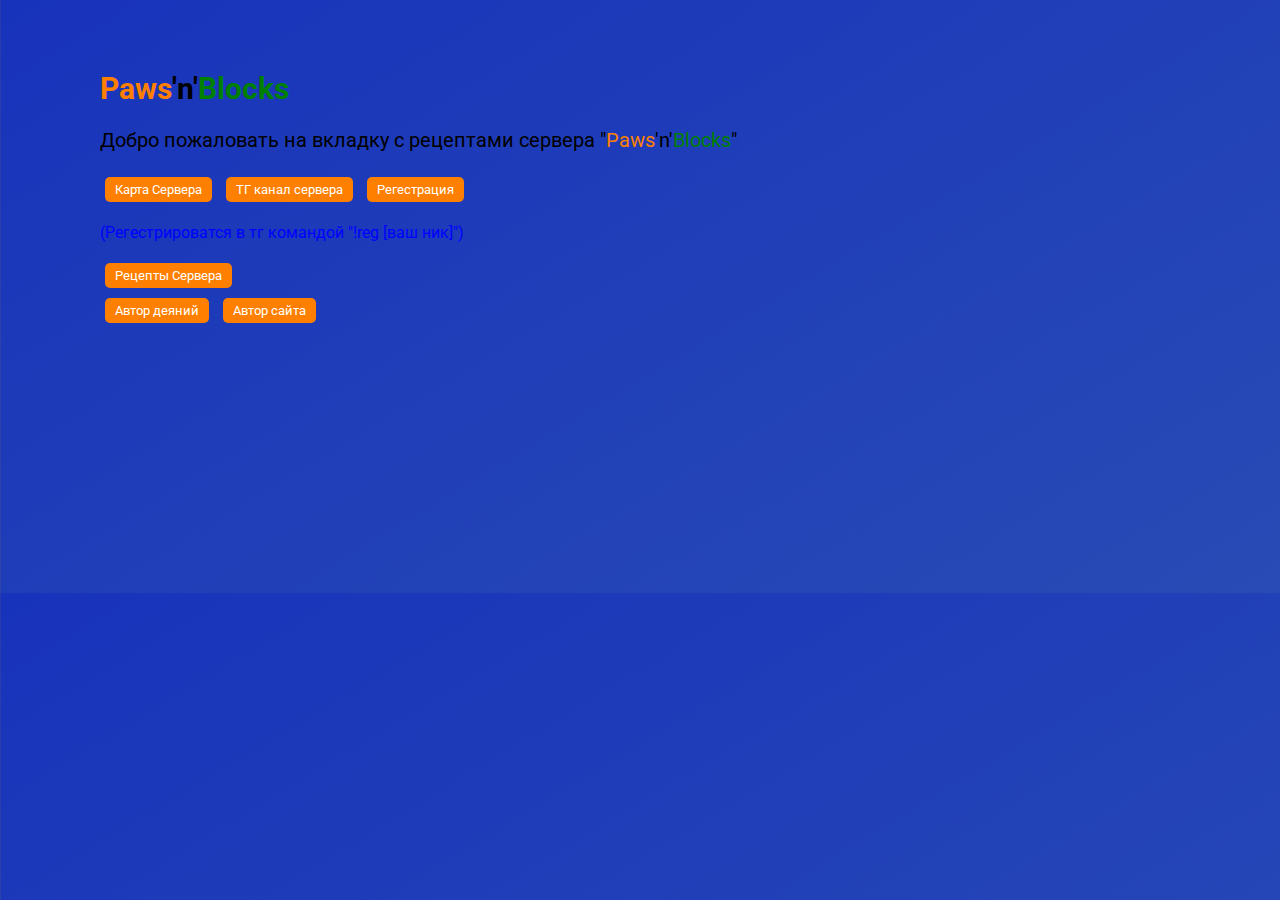
<file: index.html>
<!DOCTYPE html>
<html lang="en">
<head>
    <meta charset="UTF-8">
    <meta name="viewport" content="width=device-width, initial-scale=1.0">
    <title> Paws'n'Blocks </title>
    <link href="https://fonts.googleapis.com/css2?family=Roboto:wght@700&display=swap" rel="stylesheet">
    <link rel="stylesheet" href="./style/style.css">
</head>
<body>
    <header>
        <h1>
            <a href="./index.html"class="colored-text">'n'</a> 
         </h1>
           <p class="p2t2">
             Добро пожаловать на вкладку с рецептами сервера  "<span class="colored-tex">'n'</span>"
           </p>
    </header>
    <main>
        <div>
        <button type="button" class="bur">
            <a href="https://mainplay-tg.ddns.net/PawsNBlocks/map" id="bur">Карта Сервера</a>
        </button>

        <button type="button" class="bur" >
            <a href="https://t.me/PawsNBlocks" id="bur">ТГ канал сервера</a>
        </button>

        <button type="button" class="bur">
            <a href="https://t.me/PawsNBlocks" id="bur">Регестрация</a>
        </button>

        <p class="reg">(Регестрироватся в тг командой "!reg [ваш ник]")</p>

        <button type="button" class="bur">
            <a href="./recipes.html" id="bur">Рецепты Сервера</a>
        </button>
        </div>
    </main>
    <footer>
        <div>
           <button type="button" class="bur">
              <a href="https://t.me/MainPlay_TG" id="bur">Автор деяний</a>
           </button>
           <button type="button" class="bur">
              <a href="https://t.me/CongonkPlay" id="bur">Автор сайта</a>
           </button>
        </div>
    </footer>
</body>
</html>
</file>
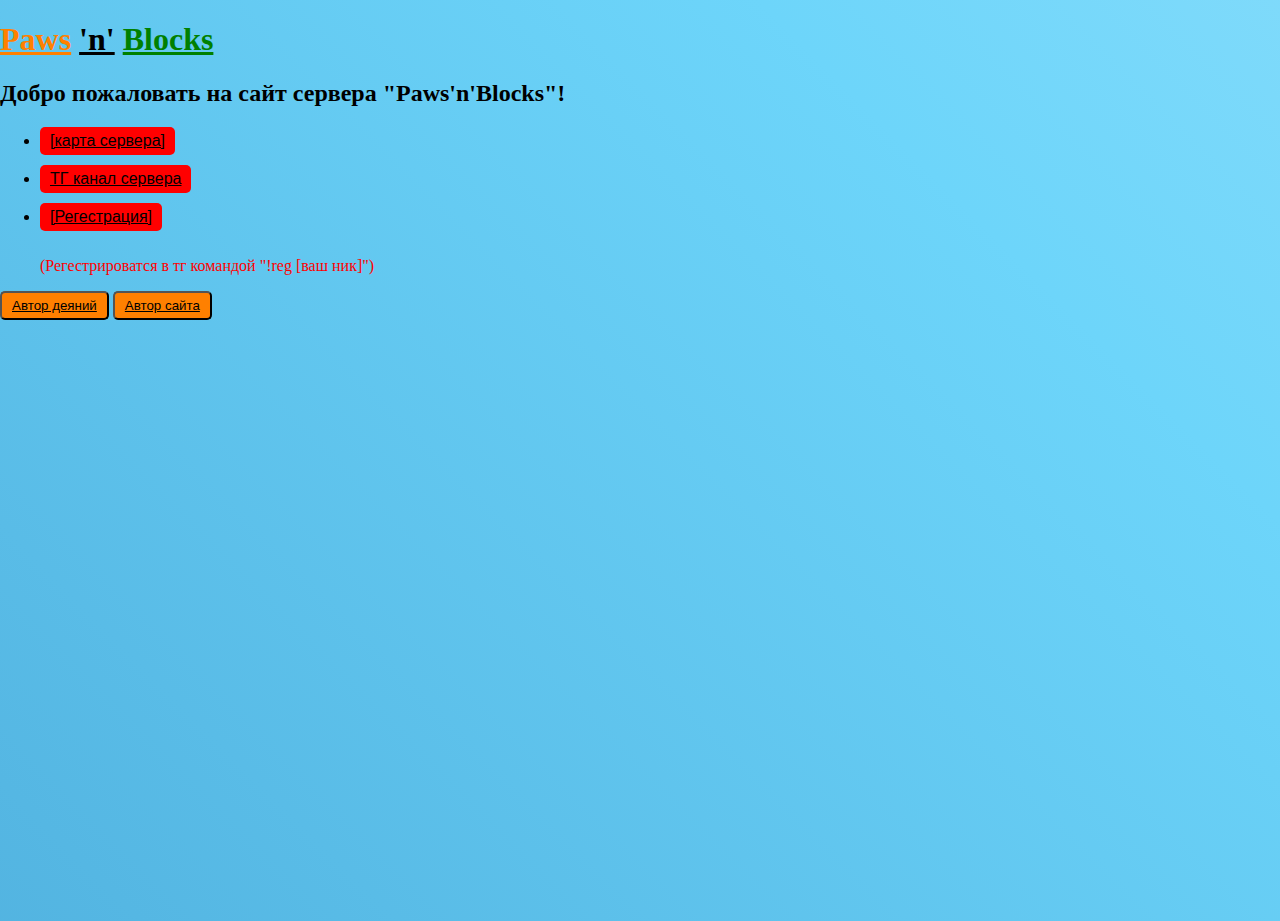
<file: pawssss/index.html>
<!DOCTYPE html>
<html lang="en">
<head>
    <meta charset="UTF-8">
    <meta name="viewport" content="width=device-width, initial-scale=1.0">
    <title>Document</title>
    <link rel="stylesheet" href="./style.css">
</head>
<body>
    <header>
      <h1>
        <a href="./index.html" class="paw">Paws</a>
        <a href="./index.html" class="black">'n'</a> 
        <a href="./index.html" class="block">Blocks</a>
      </h1>
      <h2>
        Добро пожаловать на сайт сервера "Paws'n'Blocks"!
      </h2>
    </header>
    <main>
    <ul>
    <li>
        <button type="button" id="bur">
        <a href="./map.html" class="bur">[карта сервера]</a></button>
    </li>
    <li>
        <button type="button" id="bur" >
            <a href="https://t.me/PawsNBlocks" class="bur">ТГ канал сервера</a>
        </button>
    </li>
    <li>
        <button id="bur">
            <a href="https://t.me/PawsNBlocks" class="bur">[Регестрация]</a>
        </button>
        <p class="reg">(Регестрироватся в тг командой "!reg [ваш ник]")</p>
    </li>
    </ul>
    </main>
    <footer>
        <div>
           <button type="button" class="but">
              <a href="https://t.me/MainPlay_TG" class="bur">Автор деяний</a>
           </button>
           <button type="button" class="but">
              <a href="https://t.me/CongonkPlay" class="bur">Автор сайта</a>
           </button>
        </div>
    </footer>
</body>
</html>
</file>
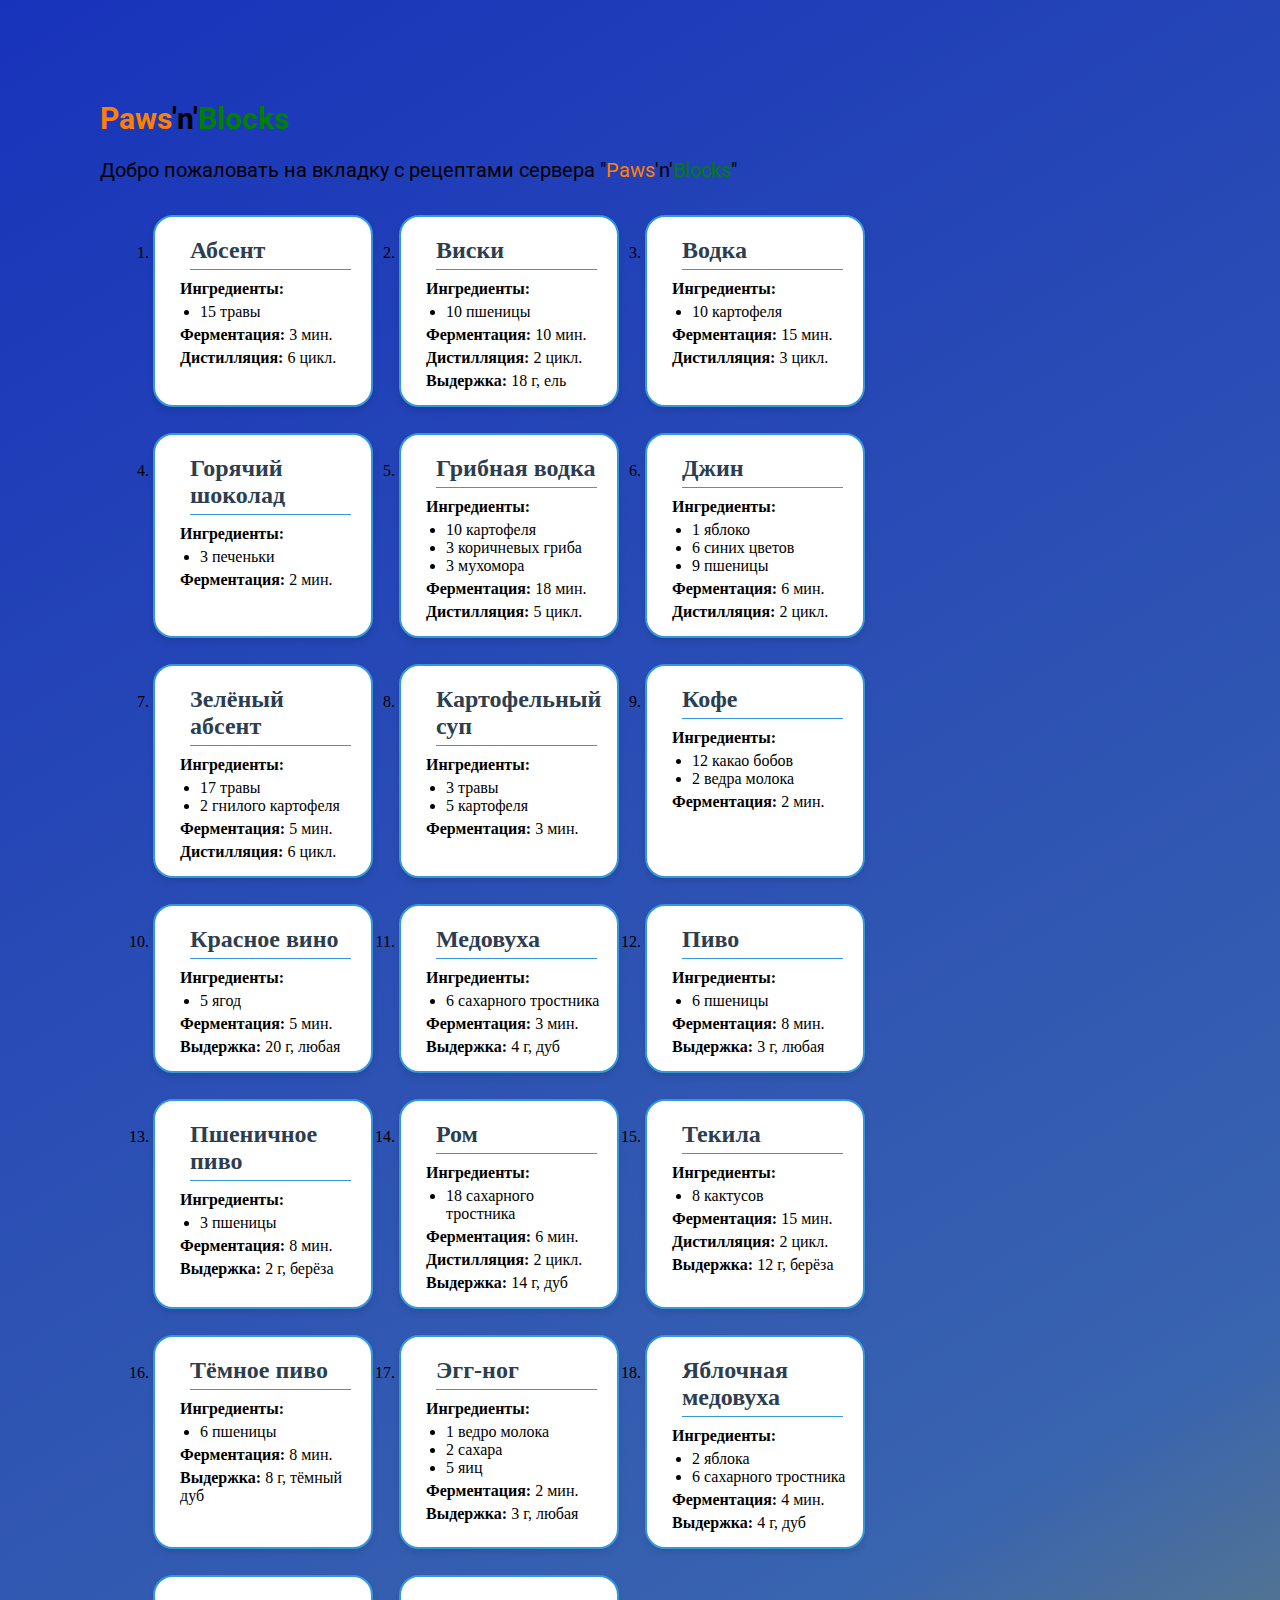
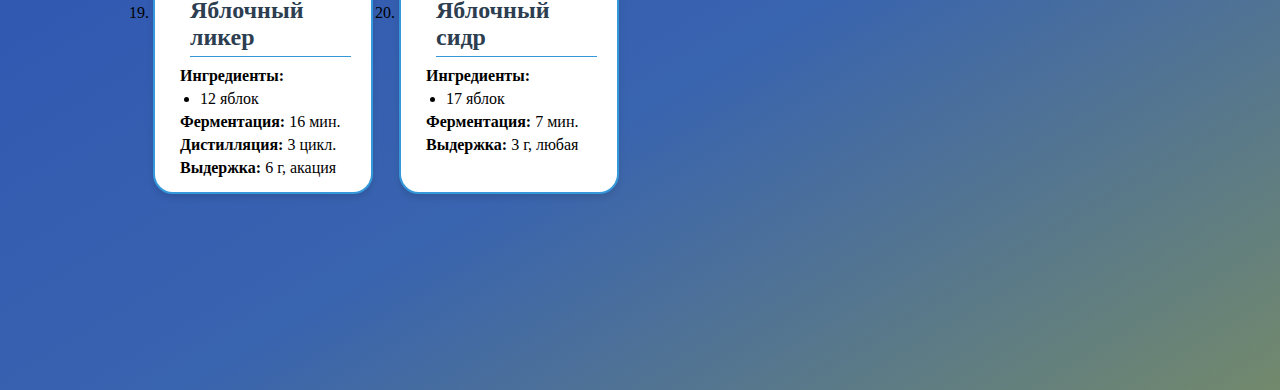
<file: recipes.html>
<!DOCTYPE html>
<html lang="en">
<head>
    <meta charset="UTF-8">
    <meta name="viewport" content="width=device-width, initial-scale=1.0">
    <title>Recipes</title>
    <link href="https://fonts.googleapis.com/css2?family=Roboto:wght@700&display=swap" rel="stylesheet">
    <link rel="stylesheet" href="./style/recipes.css">
</head>
<body id="recipes">
    <header>
    <h1>
       <a href="./index.html"class="colored-text">'n'</a> 
    </h1>
      <p class="p2t2">
        Добро пожаловать на вкладку с рецептами сервера  "<span class="colored-tex">'n'</span>"
      </p>
    </header>
    <main>
        <ol class="recipe-container">
            <li class="recipe-item">
                <h2>Абсент</h2>
                <p><strong>Ингредиенты:</strong></p>
                <ul>
                    <li>15 травы</li>
                </ul>
                <p><strong>Ферментация:</strong> 3 мин.</p>
                <p><strong>Дистилляция:</strong> 6 цикл.</p>
            </li>
            <li class="recipe-item">
                <h2>Виски</h2>
                <p><strong>Ингредиенты:</strong></p>
                <ul>
                    <li>10 пшеницы</li>
                </ul>
                <p><strong>Ферментация:</strong> 10 мин.</p>
                <p><strong>Дистилляция:</strong> 2 цикл.</p>
                <p><strong>Выдержка:</strong> 18 г, ель</p>
            </li>
            <li class="recipe-item">
                <h2>Водка</h2>
                <p><strong>Ингредиенты:</strong></p>
                <ul>
                    <li>10 картофеля</li>
                </ul>
                <p><strong>Ферментация:</strong> 15 мин.</p>
                <p><strong>Дистилляция:</strong> 3 цикл.</p>
            </li>
            <li class="recipe-item">
                <h2>Горячий шоколад</h2>
                <p><strong>Ингредиенты:</strong></p>
                <ul>
                    <li>3 печеньки</li>
                </ul>
                <p><strong>Ферментация:</strong> 2 мин.</p>
            </li>
            <li class="recipe-item">
                <h2>Грибная водка</h2>
                <p><strong>Ингредиенты:</strong></p>
                <ul>
                    <li>10 картофеля</li>
                    <li>3 коричневых гриба</li>
                    <li>3 мухомора</li>
                </ul>
                <p><strong>Ферментация:</strong> 18 мин.</p>
                <p><strong>Дистилляция:</strong> 5 цикл.</p>
            </li>
            <li class="recipe-item">
                <h2>Джин</h2>
                <p><strong>Ингредиенты:</strong></p>
                <ul>
                    <li>1 яблоко</li>
                    <li>6 синих цветов</li>
                    <li>9 пшеницы</li>
                </ul>
                <p><strong>Ферментация:</strong> 6 мин.</p>
                <p><strong>Дистилляция:</strong> 2 цикл.</p>
            </li>
            <li class="recipe-item">
                <h2>Зелёный абсент</h2>
                <p><strong>Ингредиенты:</strong></p>
                <ul>
                    <li>17 травы</li>
                    <li>2 гнилого картофеля</li>
                </ul>
                <p><strong>Ферментация:</strong> 5 мин.</p>
                <p><strong>Дистилляция:</strong> 6 цикл.</p>
            </li>
            <li class="recipe-item">
                <h2>Картофельный суп</h2>
                <p><strong>Ингредиенты:</strong></p>
                <ul>
                    <li>3 травы</li>
                    <li>5 картофеля</li>
                </ul>
                <p><strong>Ферментация:</strong> 3 мин.</p>
            </li>
            <li class="recipe-item">
                <h2>Кофе</h2>
                <p><strong>Ингредиенты:</strong></p>
                <ul>
                    <li>12 какао бобов</li>
                    <li>2 ведра молока</li>
                </ul>
                <p><strong>Ферментация:</strong> 2 мин.</p>
            </li>
            <li class="recipe-item">
                <h2>Красное вино</h2>
                <p><strong>Ингредиенты:</strong></p>
                <ul>
                    <li>5 ягод</li>
                </ul>
                <p><strong>Ферментация:</strong> 5 мин.</p>
                <p><strong>Выдержка:</strong> 20 г, любая</p>
            </li>
            <li class="recipe-item">
                <h2>Медовуха</h2>
                <p><strong>Ингредиенты:</strong></p>
                <ul>
                    <li>6 сахарного тростника</li>
                </ul>
                <p><strong>Ферментация:</strong> 3 мин.</p>
                <p><strong>Выдержка:</strong> 4 г, дуб</p>
            </li>
            <li class="recipe-item">
                <h2>Пиво</h2>
                <p><strong>Ингредиенты:</strong></p>
                <ul>
                    <li>6 пшеницы</li>
                </ul>
                <p><strong>Ферментация:</strong> 8 мин.</p>
                <p><strong>Выдержка:</strong> 3 г, любая</p>
            </li>
            <li class="recipe-item">
                <h2>Пшеничное пиво</h2>
                <p><strong>Ингредиенты:</strong></p>
                <ul>
                    <li>3 пшеницы</li>
                </ul>
                <p><strong>Ферментация:</strong> 8 мин.</p>
                <p><strong>Выдержка:</strong> 2 г, берёза</p>
            </li>
            <li class="recipe-item">
                <h2>Ром</h2>
                <p><strong>Ингредиенты:</strong></p>
                <ul>
                    <li>18 сахарного тростника</li>
                </ul>
                <p><strong>Ферментация:</strong> 6 мин.</p>
                <p><strong>Дистилляция:</strong> 2 цикл.</p>
                <p><strong>Выдержка:</strong> 14 г, дуб</p>
            </li>
            <li class="recipe-item">
                <h2>Текила</h2>
                <p><strong>Ингредиенты:</strong></p>
                <ul>
                    <li>8 кактусов</li>
                </ul>
                <p><strong>Ферментация:</strong> 15 мин.</p>
                <p><strong>Дистилляция:</strong> 2 цикл.</p>
                <p><strong>Выдержка:</strong> 12 г, берёза</p>
            </li>
            <li class="recipe-item">
                <h2>Тёмное пиво</h2>
                <p><strong>Ингредиенты:</strong></p>
                <ul>
                    <li>6 пшеницы</li>
                </ul>
                <p><strong>Ферментация:</strong> 8 мин.</p>
                <p><strong>Выдержка:</strong> 8 г, тёмный дуб</p>
            </li>
            <li class="recipe-item">
                <h2>Эгг-ног</h2>
                <p><strong>Ингредиенты:</strong></p>
                <ul>
                    <li>1 ведро молока</li>
                    <li>2 сахара</li>
                    <li>5 яиц</li>
                </ul>
                <p><strong>Ферментация:</strong> 2 мин.</p>
                <p><strong>Выдержка:</strong> 3 г, любая</p>
            </li>
            <li class="recipe-item">
                <h2>Яблочная медовуха</h2>
                <p><strong>Ингредиенты:</strong></p>
                <ul>
                    <li>2 яблока</li>
                    <li>6 сахарного тростника</li>
                </ul>
                <p><strong>Ферментация:</strong> 4 мин.</p>
                <p><strong>Выдержка:</strong> 4 г, дуб</p>
            </li>
            <li class="recipe-item">
                <h2>Яблочный ликер</h2>
                <p><strong>Ингредиенты:</strong></p>
                <ul>
                    <li>12 яблок</li>
                </ul>
                <p><strong>Ферментация:</strong> 16 мин.</p>
                <p><strong>Дистилляция:</strong> 3 цикл.</p>
                <p><strong>Выдержка:</strong> 6 г, акация</p>
            </li>
            <li class="recipe-item">
                <h2>Яблочный сидр</h2>
                <p><strong>Ингредиенты:</strong></p>
                <ul>
                    <li>17 яблок</li>
                </ul>
                <p><strong>Ферментация:</strong> 7 мин.</p>
                <p><strong>Выдержка:</strong> 3 г, любая</p>
            </li class="recipe-item">
        </ol>
    </main>
    <footer>

    </footer>
</body>
</html>
</file>
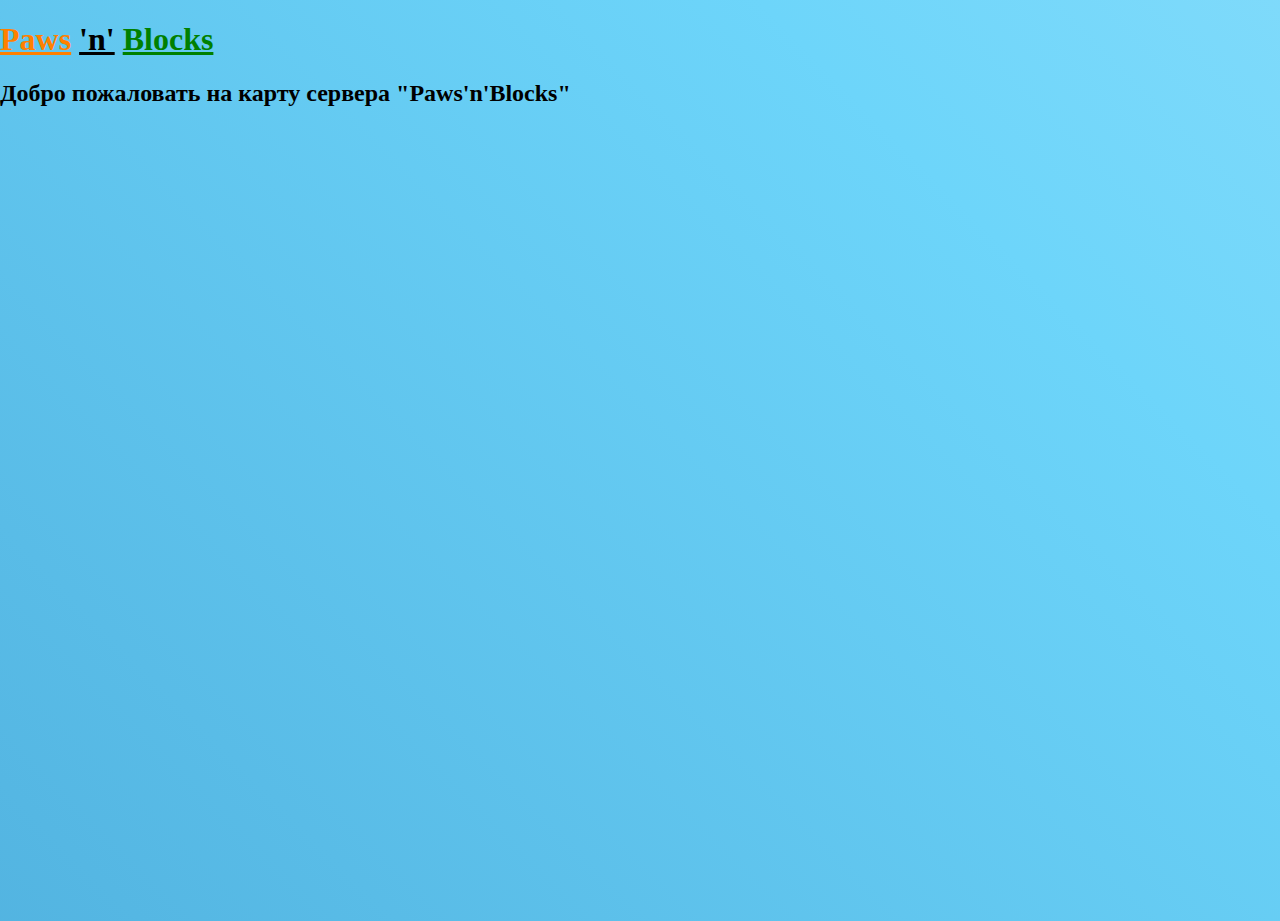
<file: pawssss/map.html>
<!DOCTYPE html>
<html lang="en">
<head>
    <meta charset="UTF-8">
    <meta name="viewport" content="width=device-width, initial-scale=1.0">
    <title>Document</title>
    <link rel="stylesheet" href="./style.css">
</head>
<body>
    <header>
        <h1>
            <a href="./index.html" class="paw">Paws</a>
            <a href="./index.html" class="black">'n'</a> 
            <a href="./index.html" class="block">Blocks</a>
          </h1>
      <h2>
        Добро пожаловать на карту сервера "Paws'n'Blocks"
      </h2>
    </header>
</body>
</html>
</file>
<file: style/style.css>
:root {
    --color-blueeee- :#6DD5FA ;
    --color-blueee- :#2980B9 ;
    --color-bluee- :#3498db ;
    --color-blue- :#0000ff ;
    --color-white- :#FFFFFF ;
    --color-grey- :#969696 ;
    --color-greyy- :#6e6e6e ;
    --color-orange- :#ff8000 ;
    --color-oorange-:#974b00 ;
    --color-green- :#008000 ;
    --color-dark- :#000000 ;
    --color-violetw- :#b0b0ff ;
    --color-violetd- :#6d6d9e ;
    --color-yellow- :#ffea00 ;
}

.h2333 {
    color: var(--color-blue-);
}

body {
    margin: 70px 150px 0px 100px; 
    flex: center;
}

html {
    height: 593px;
    width: 1000px;
    background: linear-gradient(149deg, rgb(24, 51, 187) 0%, rgb(57, 100, 175) 42%, rgb(187, 184, 24) 72%, rgb(250, 163, 0) 100%);
    animation: gradient 5s infinite linear;
    background-size: 1000%;
}

@keyframes gradient {
    0% {
        background-position: 80% 0%;
    }
    50% {
        background-position: 20% 100%;
    }
    100% {
        background-position: 80% 0%;
    }
}

.paw {
    color: var(--color-orange-);
}

.block {
    color: var(--color-green-);
}

.black {
    color: var(--color-dark-);
}

#bur {
    color: var(--color-white-);
}

.bur {
    background-color: var(--color-orange-); /* Синий цвет */
    border: none;
    padding: 5px 10px;
    border-radius: 5px;
    margin: 5px 5px 5px 5px;
    font-family: "Roboto";
}

#bur:hover {
    color: var(--color-yellow-);
}

.reg {
    color: var(--color-blue-);
    font-family: "Roboto";
}

  a {  
    text-decoration: none;  
} 

.p2t2 {
    font-size: 20px;
    font-family: "Roboto";
}

.colored-tex {  
    font-size: 20px; /* Размер текста */  
    position: relative; /* Относительное позиционирование */  
}  

.colored-tex::before {  
    content: "Paws"; /* Оранжевая часть */  
    color:  var(--color-orange-) /* Оранжевый цвет */  
}  

.colored-tex::after {  
    content: "Blocks"; /* Зеленая часть */  
    color: var(--color-green-); /* Зеленый цвет */  
}  

.colored-tex .black {  
    color: var(--color-dark-); /* Черный цвет для 'n' */  
}
.colored-tex {
    color: var(--color-dark-);
    text-decoration: none;
    font-family: Roboto;
}

.colored-text {  
    font-size: 30px; /* Размер текста */  
    position: relative; /* Относительное позиционирование */  
}  

.colored-text::before {  
    content: "Paws"; /* Оранжевая часть */  
    color: var(--color-orange-); /* Оранжевый цвет */  
}  

.colored-text::after {  
    content: "Blocks"; /* Зеленая часть */  
    color: var(--color-green-); /* Зеленый цвет */  
}  

.colored-text .black {  
    color: var(--color-dark-); /* Черный цвет для 'n' */  
}
.colored-text {
    color: var(--color-dark-);
    text-decoration: none;
    font-family: Roboto;
}
</file>
<file: pawssss/style.css>
html, body {
    height: 100%;
}
body {
    margin: 0;
    background: linear-gradient(45deg, #2980B9, #6DD5FA, #FFFFFF);
    background-size: 400% 400%;
    animation: gradient 5s ease infinite;
}
@keyframes gradient {
    0% {
        background-position: 0% 50%;
    }
    50% {
        background-position: 100% 50%;
    }
    100% {
        background-position: 0% 50%;
    }
}
.paw {
    color: #FF8000;
}
.block {
    color: #008000;
}
.black {
    color: #000000;
}
.bur {
    color: #000000;
}
#bur {
    background-color: #ff0000; /* Синий цвет */
    color: #ffffff; /* Белый цвет текста */
    border: none;
    padding: 5px 10px;
    border-radius: 5px;
    font-size: 16px;
    cursor: pointer;
    margin: 10;
    margin-bottom: 10px; /* Расстояние между кнопками по вертикали (если flex не используется) */
}
#bur:hover {
    background-color: #ff000070; /* Более тёмный синий при наведении */
}
.but {
    background-color: #FF8000;
    padding: 5px 10px;
    border-radius: 5px;
}
.but:hover {
    background-color: #ff800082; /* Более тёмный синий при наведении */
}
.reg {
    color: #ff0000;
}
</file>
<file: style/recipes.css>
:root {
    --color-blueeee- :#6DD5FA ;
    --color-blueee- :#2980B9 ;
    --color-bluee- :#3498db ;
    --color-blue- :#0000ff ;
    --color-white- :#FFFFFF ;
    --color-grey- :#969696 ;
    --color-greyy- :#6e6e6e ;
    --color-orange- :#ff8000 ;
    --color-oorange-:#974b00 ;
    --color-green- :#008000 ;
    --color-dark- :#000000 ;
    --color-violetw- :#b0b0ff ;
    --color-violetd- :#6d6d9e ;
    --color-yellow- :#ffea00 ;
}

/* Основной контейнер для всех элементов .recipe-item */  
.recipe-container {  
    display: flex; /* Используем flexbox для упорядочивания элементов */  
    flex-wrap: wrap; /* Позволяет элементам переноситься на новую строку при недостатке места */  
    justify-content: flex-start; /* Выравнивание по началу контейнера */  
    margin: 5; /* Убираем отступы у контейнера */  
    padding: 5; /* Убираем внутренние отступы у контейнера */  
}  

/* Элементы .recipe-item */  
.recipe-item {  
    position: relative;  
    margin: 10px; /* Изменяем отступы для создания сетки */  
    padding: 15px 15px 15px 50px;  
    background-color: #ffffff;  
    border: 2px solid var(--color-bluee-);  
    border-radius: 10px;  
    box-shadow: 0 4px 6px rgba(0, 0, 0, 0.1);  
    width: calc(25% - 20px); /* Задаем ширину, чтобы вмещать 4 элемента в ряд с учетом отступов */  
    box-sizing: border-box; /* Включаем паддинги в ширину элемента */  
}  

/* Дальше оставляем ваши стили для .square и других элементов без изменений */  
.recipe-item .square {  
    position: absolute;  
    top: 50%;  
    left: 10px;  
    transform: translateY(-50%);  
    display: flex;  
    align-items: center;  
    justify-content: center;  
    width: 20px;  
    height: 20px;  
    background-color: var(--color-bluee-);  
    color: var(--color-white-);  
    font-weight: bold;  
    border-radius: 5px;  
    font-size: 0.8rem;  
    box-sizing: border-box;  
}  

.recipe-item h2 {  
    font-size: 1.5rem;  
    color: #2c3e50;  
    margin:010px;  
    border-bottom: 1px solid var(--color-bluee-);  
    padding-bottom: 5px;  
}  

.recipe-item ul {  
    list-style-type: disc;  
    padding-left: 20px;  
}  

.recipe-item p {  
    margin: 5px 0;  
}  

.square {  
    width: 30px;  
    height: 30px;  
}

@media (max-width: 100px) {  
    .square {  
        width: 20px;  
        height: 20px;  
        font-size: 0.7rem;  
    }  
}

@media (max-width: 150px) {  
    .square {  
        width: 20px;  
        height: 20px;  
        font-size: 0.7rem;  
    }  
}

@media (max-width: 200px) {  
    .square {  
        width: 20px;  
        height: 20px;  
        font-size: 0.7rem;  
    }  
}

@media (max-width: 250px) {  
    .square {  
        width: 20px;  
        height: 20px;  
        font-size: 0.7rem;  
    }  
}

@media (max-width: 300px) {  
    .square {  
        width: 20px;  
        height: 20px;  
        font-size: 0.7rem;  
    }  
}

@media (max-width: 350px) {  
    .square {  
        width: 20px;  
        height: 20px;  
        font-size: 0.7rem;  
    }  
}

@media (max-width: 400px) {  
    .square {  
        width: 20px;  
        height: 20px;  
        font-size: 0.7rem;  
    }  
}
/* Основной контейнер для всех элементов .recipe-item */  
.recipe-container {  
    display: flex;  
    flex-wrap: wrap;  
    justify-content: flex-start;  
    margin: 5;  
    padding: 5;  
}  

/* Установим базовые стили для .recipe-item */  
.recipe-item {  
    position: relative;  
    margin: 13px;  
    padding: 10px 10px 10px 25px;  
    background-color: var(--color-white-);  
    border: 2px solid var(--color-bluee-);  
    border-radius: 20px;  
    box-shadow: 0 4px 6px rgba(0, 0, 0, 0.1);  
    width: calc(25% - 20px);  
    box-sizing: border-box;  
}  

/* Медиа-запросы для адаптации под разные размеры экранов */  
@media (max-width: 768px) { /* Планшеты */  
    .recipe-item {  
        width: calc(50% - 20px); /* Два элемента в ряд */  
    }  
}  

@media (max-width: 480px) { /* Мобильные устройства */  
    .recipe-item {  
        width: calc(100% - 20px); /* Один элемент в ряд */  
    }  
    .square {  
        width: 20px;  
        height: 20px;  
        font-size: 0.7rem;  
    }
}

.colored-text {  
    font-size: 30px; /* Размер текста */  
    position: relative; /* Относительное позиционирование */  
}  

.colored-text::before {  
    content: "Paws"; /* Оранжевая часть */  
    color: var(--color-orange-); /* Оранжевый цвет */  
}  

.colored-text::after {  
    content: "Blocks"; /* Зеленая часть */  
    color: var(--color-green-); /* Зеленый цвет */  
}  

.colored-text .black {  
    color: var(--color-dark-); /* Черный цвет для 'n' */  
}
.colored-text {
    color: var(--color-dark-);
    text-decoration: none;
    font-family: Roboto;
}
.p2t2 {
    font-size: 20px;
    font-family: "Roboto";
}

.colored-tex {  
    font-size: 20px; /* Размер текста */  
    position: relative; /* Относительное позиционирование */  
}  

.colored-tex::before {  
    content: "Paws"; /* Оранжевая часть */  
    color:  var(--color-orange-) /* Оранжевый цвет */  
}  

.colored-tex::after {  
    content: "Blocks"; /* Зеленая часть */  
    color: var(--color-green-); /* Зеленый цвет */  
}  

.colored-tex .black {  
    color: var(--color-dark-); /* Черный цвет для 'n' */  
}
.colored-tex {
    color: var(--color-dark-);
    text-decoration: none;
    font-family: Roboto;
}

body {
    height: 1790px;
    width: 1000px;
    background: linear-gradient(149deg, rgb(24, 51, 187) 0%, rgb(57, 100, 175) 42%, rgb(187, 184, 24) 72%, rgb(250, 163, 0) 100%);
    animation: gradient 5s infinite linear;
    background-size: 5000px;
    margin: 100px 100px 100px 100px;
}

@keyframes gradient {
    0% {
        background-position: 80% 0%;
    }
    50% {
        background-position: 20% 100%;
    }
    100% {
        background-position: 80% 0%;
    }
}
</file>
